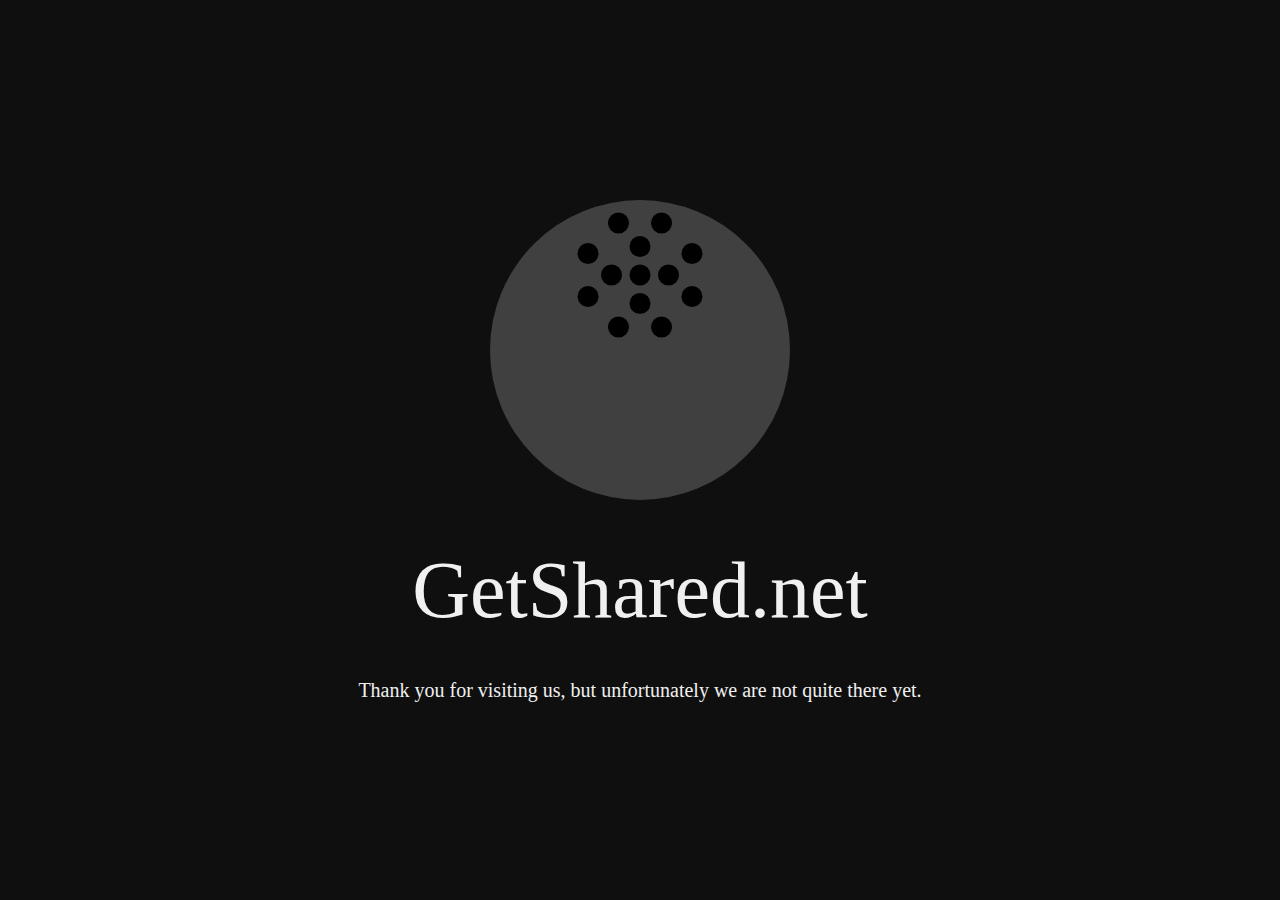
<file: index.htm>
<!DOCTYPE html>
<html lang="en">
  <head>
    <meta charset="utf-8" />
    <meta name="viewport" content="width=device-width, initial-scale=1" />
    <meta name="theme-color" content="#383339" />
    <meta name="description" content="GetShared.net | Landing page" />
    <link rel="stylesheet" href="index.css" />
    <title>GetShared.net | Welcome</title>
  </head>
  <body>
    <div>
      <div>
          <svg>
              <use xlink:href="logo.svg#getsharednet-logo"></use>
            </svg>
      </div>
        <div>
            GetShared.net
          </div>
          <div>
              Thank you for visiting us, but unfortunately we are not quite there yet.
          </div>
    </div>
  </body>
</html>
</file>
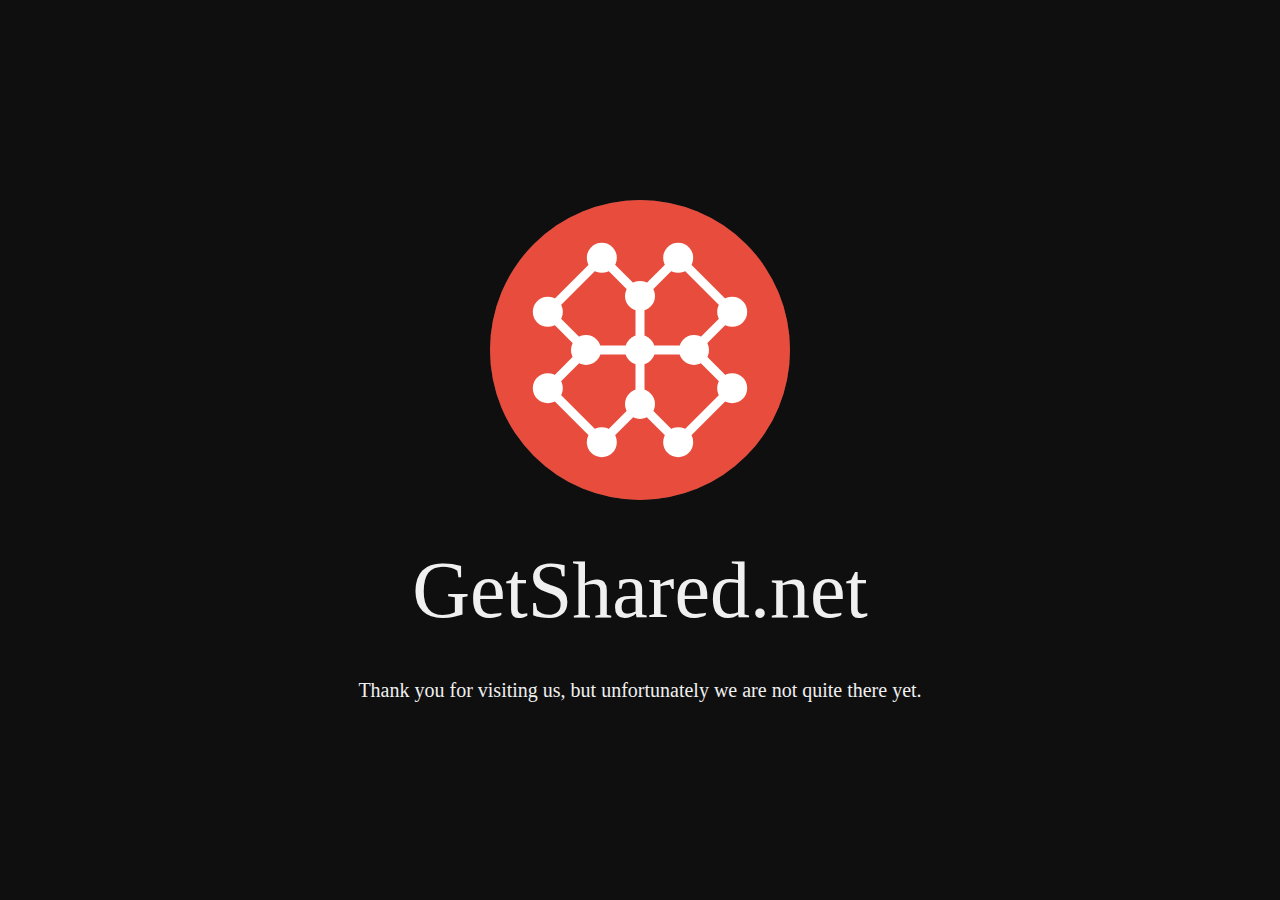
<file: index.html>
<!DOCTYPE html>
<html lang="en">
  <head>
    <meta charset="utf-8" />
    <meta name="viewport" content="width=device-width, initial-scale=1" />
    <meta name="theme-color" content="#383339" />
    <meta name="description" content="GetShared.net | Landing page" />
	<link rel="icon" type="image/x-icon" href="favicon.ico" />
    <link rel="shortcut icon" type="image/x-icon" href="favicon.ico" />
    <link rel="stylesheet" href="index.css" />
    <title>GetShared.net | Welcome</title>
    <!-- Global site tag (gtag.js) - Google Analytics -->
    <script async src="https://www.googletagmanager.com/gtag/js?id=G-TPTTQ63M3Q"></script>
    <script>
      window.dataLayer = window.dataLayer || [];
      function gtag(){dataLayer.push(arguments);}
      gtag('js', new Date());

      gtag('config', 'G-TPTTQ63M3Q');
    </script>
    <!-- Facebook Pixel Code -->
    <script>
      !function(f,b,e,v,n,t,s)
      {if(f.fbq)return;n=f.fbq=function(){n.callMethod?
              n.callMethod.apply(n,arguments):n.queue.push(arguments)};
        if(!f._fbq)f._fbq=n;n.push=n;n.loaded=!0;n.version='2.0';
        n.queue=[];t=b.createElement(e);t.async=!0;
        t.src=v;s=b.getElementsByTagName(e)[0];
        s.parentNode.insertBefore(t,s)}(window, document,'script',
              'https://connect.facebook.net/en_US/fbevents.js');
      fbq('init', '722493188257477');
      fbq('track', 'PageView');
    </script>
    <noscript><img height="1" width="1" style="display:none"
                   src="https://www.facebook.com/tr?id=722493188257477&ev=PageView&noscript=1"
    /></noscript>
    <!-- End Facebook Pixel Code -->
  </head>
  <body>
    <div>
      <div>
		<img src="logo-circle.svg" />
      </div>
        <div>
            GetShared.net
          </div>
          <div>
              Thank you for visiting us, but unfortunately we are not quite there yet.
          </div>
    </div>
  </body>
</html>
</file>
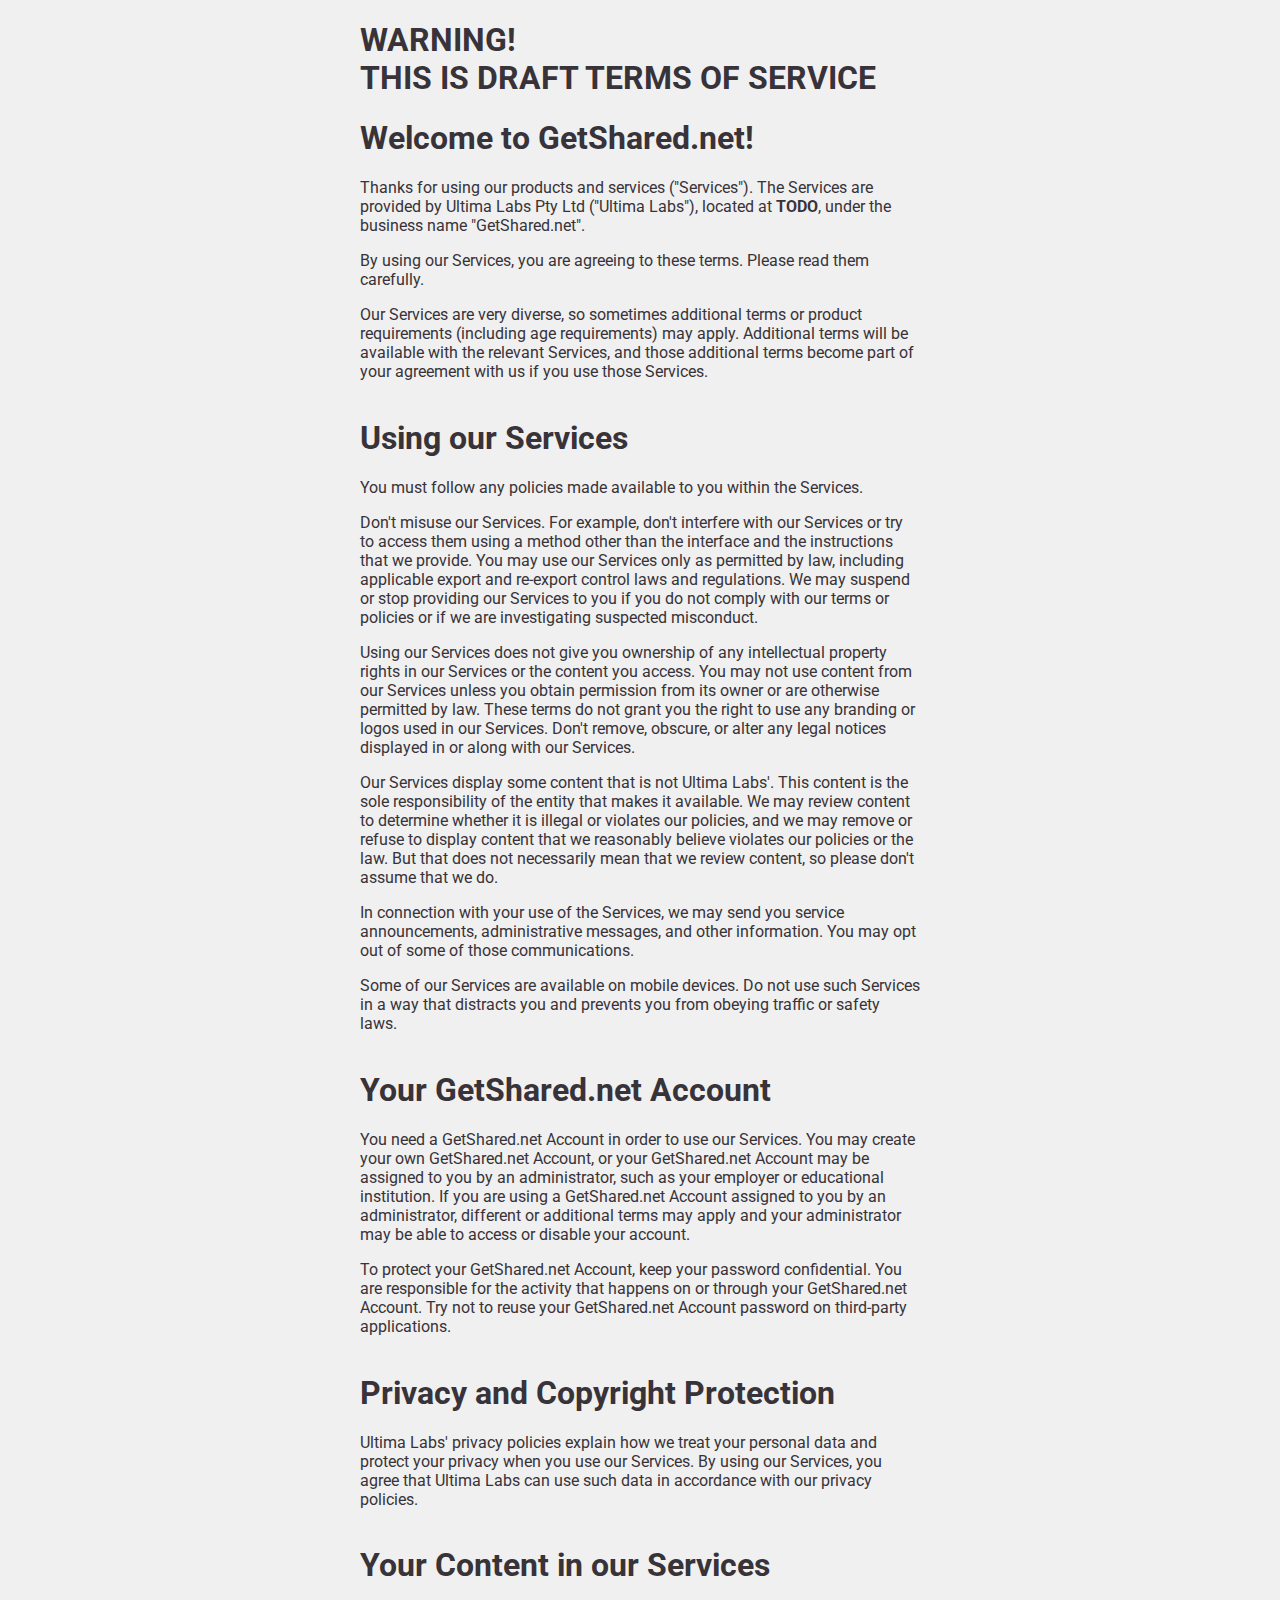
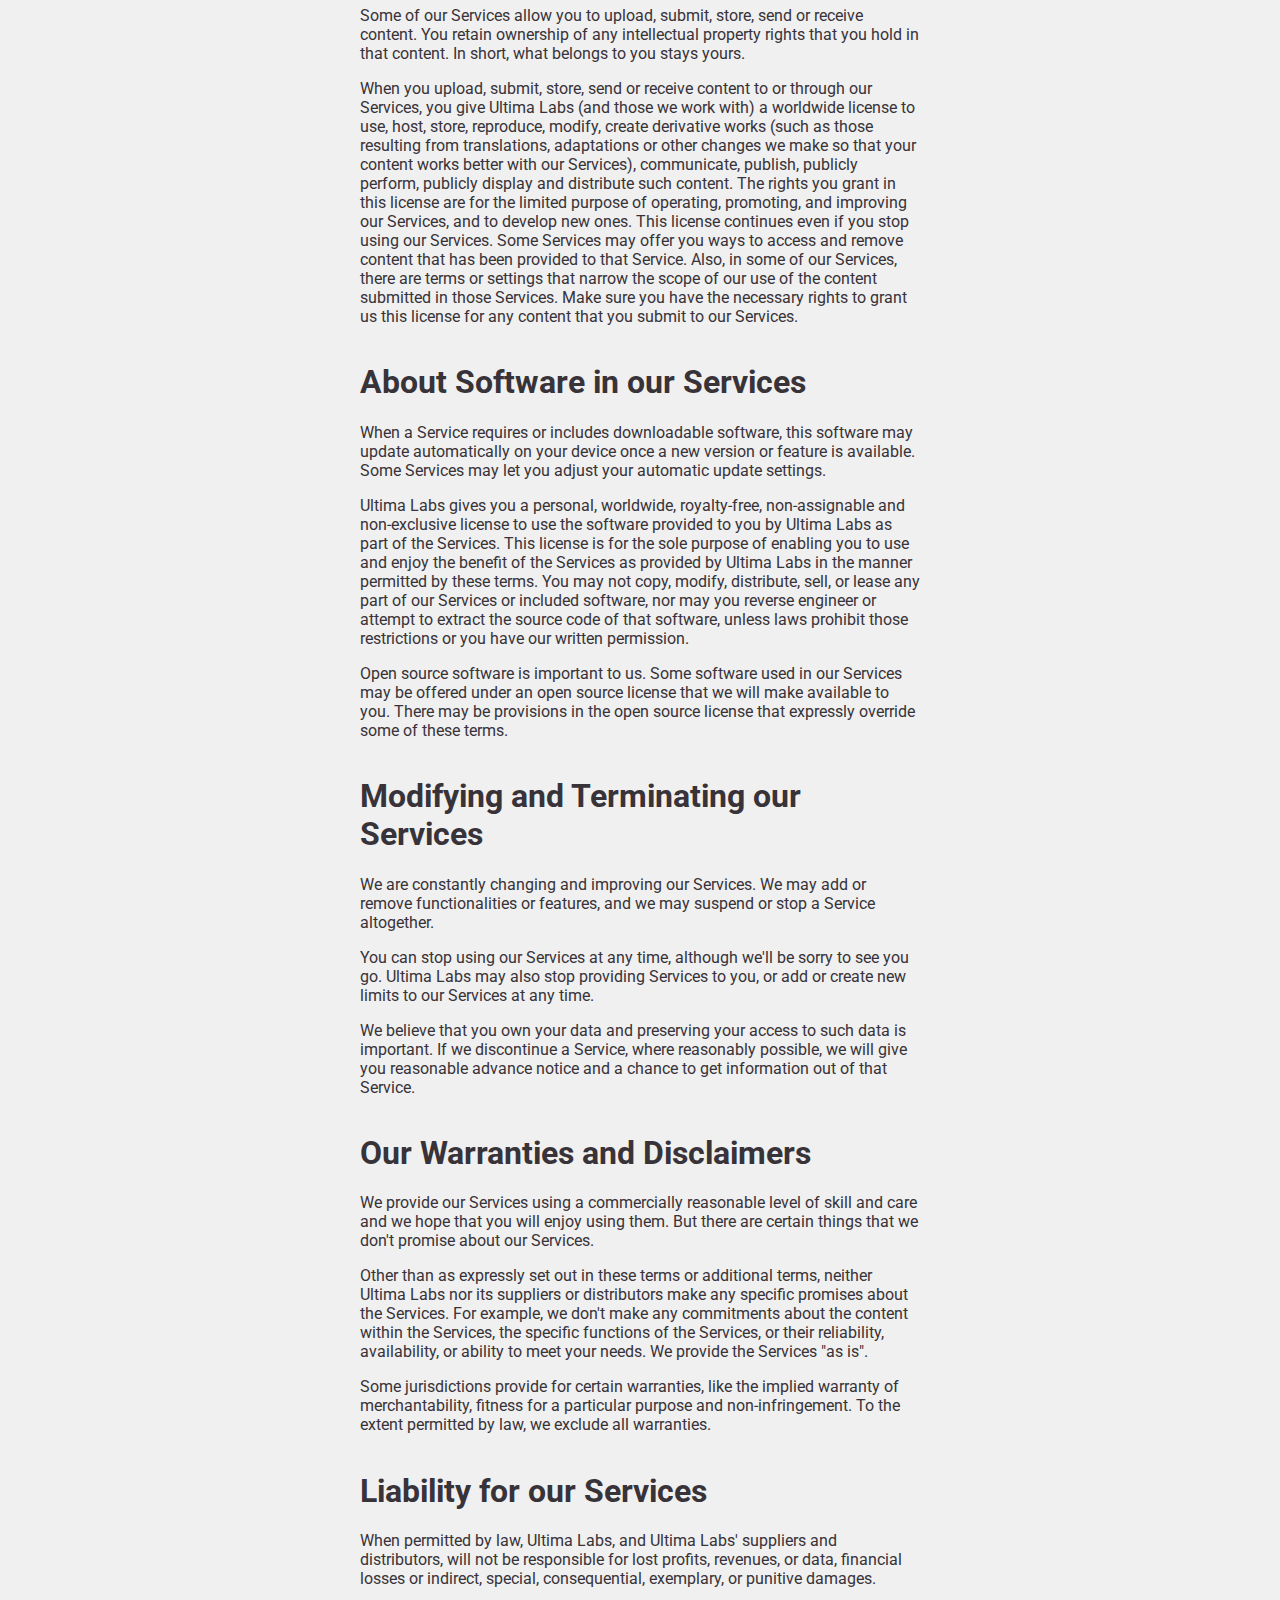
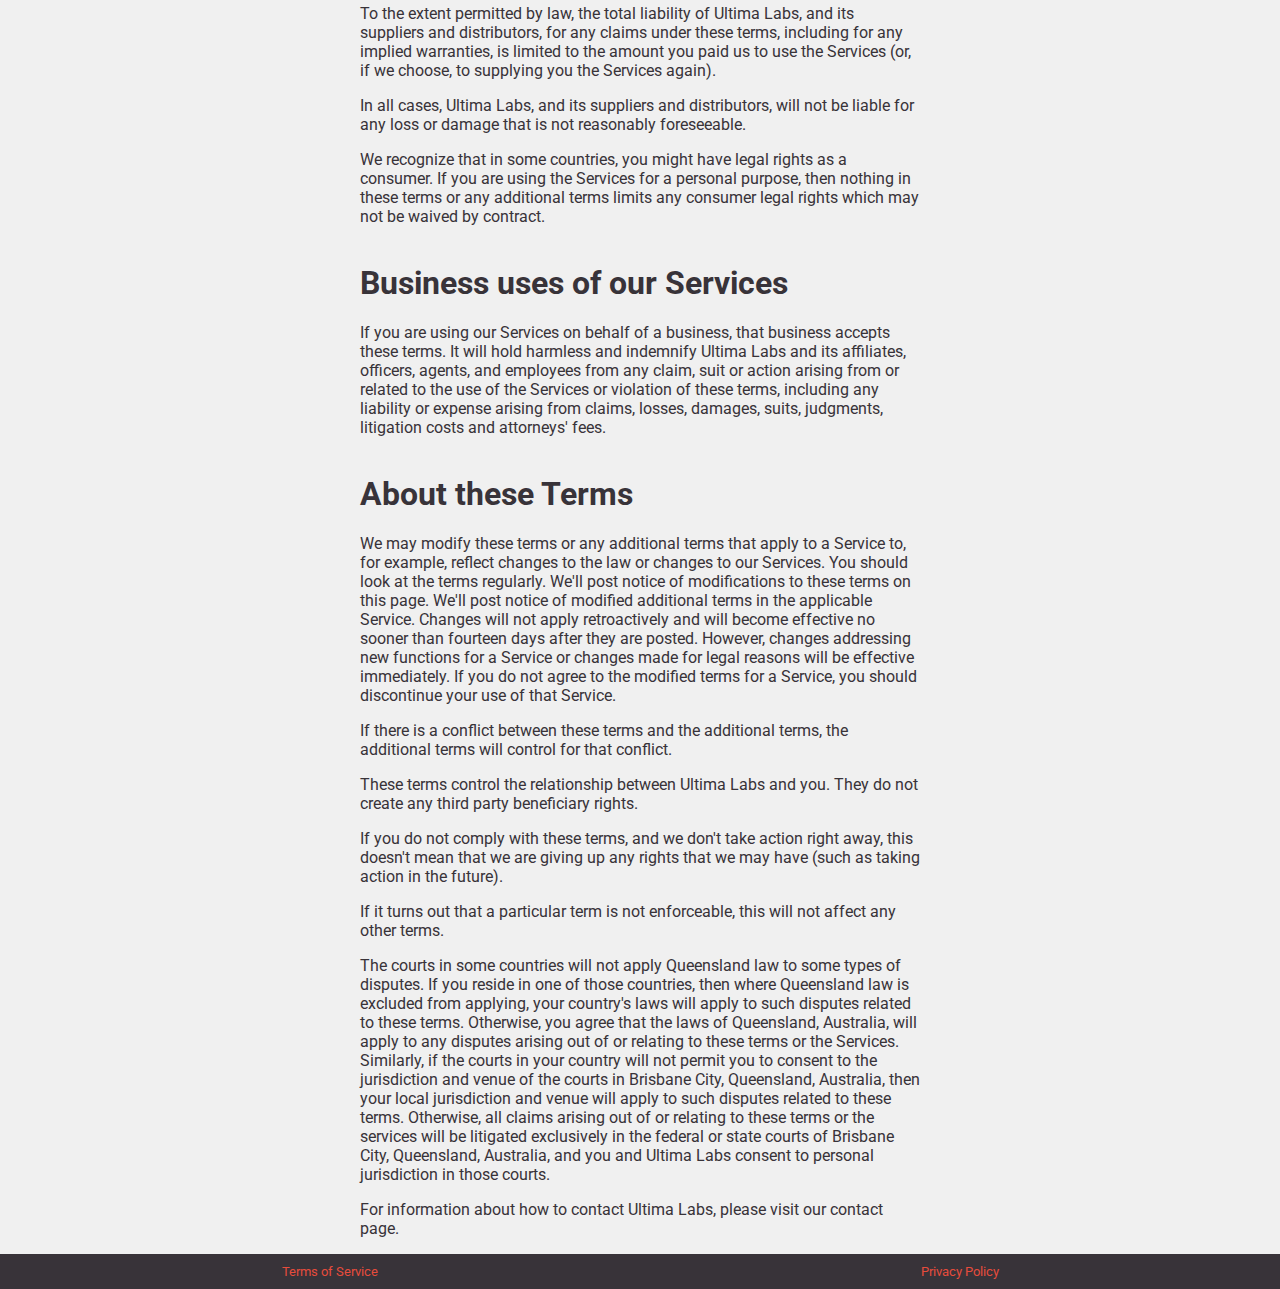
<file: terms/index.html>
<!DOCTYPE html>
<html>
  <head>
    <meta charset="utf-8" />
    <meta http-equiv="X-UA-Compatible" content="IE=edge">
    <meta name="viewport" content="width=device-width, initial-scale=1.0" />
    <meta name="viewport" content="width=device-width, initial-scale=1" />
    <meta name="theme-color" content="#383339" />
    <meta name="description" content="GetShared.net | Landing page" />
    <title>GetShared.net | Terms of Service</title>
    <link rel="icon" type="image/x-icon" href="/favicon.ico" />
    <link rel="shortcut icon" type="image/x-icon" href="/favicon.ico" />
    <link rel="stylesheet" type="text/css" href="/site.min.css" />
    <!-- Global site tag (gtag.js) - Google Analytics -->
    <script async src="https://www.googletagmanager.com/gtag/js?id=G-TPTTQ63M3Q"></script>
    <script>
      window.dataLayer = window.dataLayer || [];
      function gtag(){dataLayer.push(arguments);}
      gtag('js', new Date());

      gtag('config', 'G-TPTTQ63M3Q');
    </script>
    <!-- Facebook Pixel Code -->
    <script>
      !function(f,b,e,v,n,t,s)
      {if(f.fbq)return;n=f.fbq=function(){n.callMethod?
              n.callMethod.apply(n,arguments):n.queue.push(arguments)};
        if(!f._fbq)f._fbq=n;n.push=n;n.loaded=!0;n.version='2.0';
        n.queue=[];t=b.createElement(e);t.async=!0;
        t.src=v;s=b.getElementsByTagName(e)[0];
        s.parentNode.insertBefore(t,s)}(window, document,'script',
              'https://connect.facebook.net/en_US/fbevents.js');
      fbq('init', '722493188257477');
      fbq('track', 'PageView');
    </script>
    <noscript><img height="1" width="1" style="display:none"
                   src="https://www.facebook.com/tr?id=722493188257477&ev=PageView&noscript=1"
    /></noscript>
    <!-- End Facebook Pixel Code -->
  </head>
  <body>
  <header>

  </header>
  <main>
    <section>
      <h1>WARNING!<br/>THIS IS DRAFT TERMS OF SERVICE</h1>
      <h1>Welcome to GetShared.net!</h1>
      <p>
        Thanks for using our products and services ("Services").
        The Services are provided by Ultima Labs Pty Ltd ("Ultima Labs"), located at <strong>TODO</strong>, under the business name "GetShared.net".
      </p>
      <p>
        By using our Services, you are agreeing to these terms. Please read them carefully.
      </p>
      <p>
        Our Services are very diverse, so sometimes additional terms or product requirements (including age requirements) may apply.
        Additional terms will be available with the relevant Services, and those additional terms become part of your agreement with us if you use those Services.
      </p>
    </section>
    <section>
      <h1>Using our Services</h1>
      <p>
        You must follow any policies made available to you within the Services.
      </p>
      <p>
        Don't misuse our Services. For example, don't interfere with our Services or try to access them using a method other than the interface and the instructions that we provide.
        You may use our Services only as permitted by law, including applicable export and re-export control laws and regulations.
        We may suspend or stop providing our Services to you if you do not comply with our terms or policies or if we are investigating suspected misconduct.
      </p>
      <p>
        Using our Services does not give you ownership of any intellectual property rights in our Services or the content you access.
        You may not use content from our Services unless you obtain permission from its owner or are otherwise permitted by law.
        These terms do not grant you the right to use any branding or logos used in our Services.
        Don't remove, obscure, or alter any legal notices displayed in or along with our Services.
      </p>
      <p>
        Our Services display some content that is not Ultima Labs'.
        This content is the sole responsibility of the entity that makes it available.
        We may review content to determine whether it is illegal or violates our policies, and we may remove or refuse to display content that we reasonably believe violates our policies or the law.
        But that does not necessarily mean that we review content, so please don't assume that we do.
      </p>
      <p>
        In connection with your use of the Services, we may send you service announcements, administrative messages, and other information.
        You may opt out of some of those communications.
      </p>
      <p>
        Some of our Services are available on mobile devices.
        Do not use such Services in a way that distracts you and prevents you from obeying traffic or safety laws.
      </p>
    </section>
    <section>
      <h1>Your GetShared.net Account</h1>
      <p>
        You need a GetShared.net Account in order to use our Services.
        You may create your own GetShared.net Account, or your GetShared.net Account may be assigned to you by an administrator, such as your employer or educational institution.
        If you are using a GetShared.net Account assigned to you by an administrator, different or additional terms may apply and your administrator may be able to access or disable your account.
      </p>
      <p>
        To protect your GetShared.net Account, keep your password confidential.
        You are responsible for the activity that happens on or through your GetShared.net Account.
        Try not to reuse your GetShared.net Account password on third-party applications.
      </p>
    </section>
    <section>
      <h1>Privacy and Copyright Protection</h1>
      <p>
        Ultima Labs' privacy policies explain how we treat your personal data and protect your privacy when you use our Services.
        By using our Services, you agree that Ultima Labs can use such data in accordance with our privacy policies.
      </p>
    </section>
    <section>
      <h1>Your Content in our Services</h1>
      <p>
        Some of our Services allow you to upload, submit, store, send or receive content.
        You retain ownership of any intellectual property rights that you hold in that content.
        In short, what belongs to you stays yours.
      </p>
      <p>
        When you upload, submit, store, send or receive content to or through our Services,
        you give Ultima Labs (and those we work with) a worldwide license to use, host, store, reproduce, modify,
        create derivative works (such as those resulting from translations,
        adaptations or other changes we make so that your content works better with our Services),
        communicate, publish, publicly perform, publicly display and distribute such content.
        The rights you grant in this license are for the limited purpose of operating, promoting, and improving our Services, and to develop new ones.
        This license continues even if you stop using our Services.
        Some Services may offer you ways to access and remove content that has been provided to that Service.
        Also, in some of our Services, there are terms or settings that narrow the scope of our use of the content submitted in those Services.
        Make sure you have the necessary rights to grant us this license for any content that you submit to our Services.
      </p>
    </section>
    <section>
      <h1>About Software in our Services</h1>
      <p>
        When a Service requires or includes downloadable software, this software may update automatically on your device once a new version or feature is available.
        Some Services may let you adjust your automatic update settings.
      </p>
      <p>
        Ultima Labs gives you a personal, worldwide, royalty-free, non-assignable and non-exclusive license to use the software provided to you by Ultima Labs as part of the Services.
        This license is for the sole purpose of enabling you to use and enjoy the benefit of the Services as provided by Ultima Labs in the manner permitted by these terms.
        You may not copy, modify, distribute, sell, or lease any part of our Services or included software, nor may you reverse engineer or attempt to extract the source code of that software,
        unless laws prohibit those restrictions or you have our written permission.
      </p>
      <p>
        Open source software is important to us. Some software used in our Services may be offered under an open source license that we will make available to you.
        There may be provisions in the open source license that expressly override some of these terms.
      </p>
    </section>
    <section>
      <h1>Modifying and Terminating our Services</h1>
      <p>
        We are constantly changing and improving our Services. We may add or remove functionalities or features, and we may suspend or stop a Service altogether.
      </p>
      <p>
        You can stop using our Services at any time, although we'll be sorry to see you go.
        Ultima Labs may also stop providing Services to you, or add or create new limits to our Services at any time.
      </p>
      <p>
        We believe that you own your data and preserving your access to such data is important.
        If we discontinue a Service, where reasonably possible, we will give you reasonable advance notice and a chance to get information out of that Service.
      </p>
    </section>
    <section>
      <h1>Our Warranties and Disclaimers</h1>
      <p>
        We provide our Services using a commercially reasonable level of skill and care and we hope that you will enjoy using them.
        But there are certain things that we don't promise about our Services.
      </p>
      <p>
        Other than as expressly set out in these terms or additional terms, neither Ultima Labs nor its suppliers or distributors make any specific promises about the Services.
        For example, we don't make any commitments about the content within the Services, the specific functions of the Services, or their reliability, availability, or ability to meet your needs.
        We provide the Services "as is".
      </p>
      <p>
        Some jurisdictions provide for certain warranties, like the implied warranty of merchantability, fitness for a particular purpose and non-infringement.
        To the extent permitted by law, we exclude all warranties.
      </p>
    </section>
    <section>
      <h1>Liability for our Services</h1>
      <p>
        When permitted by law, Ultima Labs, and Ultima Labs' suppliers and distributors, will not be responsible for lost profits, revenues, or data, financial losses or indirect,
        special, consequential, exemplary, or punitive damages.
      </p>
      <p>
        To the extent permitted by law, the total liability of Ultima Labs, and its suppliers and distributors, for any claims under these terms,
        including for any implied warranties, is limited to the amount you paid us to use the Services (or, if we choose, to supplying you the Services again).
      </p>
      <p>
        In all cases, Ultima Labs, and its suppliers and distributors, will not be liable for any loss or damage that is not reasonably foreseeable.
      </p>
      <p>
        We recognize that in some countries, you might have legal rights as a consumer.
        If you are using the Services for a personal purpose, then nothing in these terms or any additional terms limits any consumer legal rights which may not be waived by contract.
      </p>
    </section>
    <section>
      <h1>Business uses of our Services</h1>
      <p>
        If you are using our Services on behalf of a business, that business accepts these terms.
        It will hold harmless and indemnify Ultima Labs and its affiliates, officers, agents, and employees from any claim,
        suit or action arising from or related to the use of the Services or violation of these terms,
        including any liability or expense arising from claims, losses, damages, suits, judgments, litigation costs and attorneys' fees.
      </p>
    </section>
    <section>
      <h1>About these Terms</h1>
      <p>
        We may modify these terms or any additional terms that apply to a Service to, for example, reflect changes to the law or changes to our Services.
        You should look at the terms regularly.
        We'll post notice of modifications to these terms on this page.
        We'll post notice of modified additional terms in the applicable Service.
        Changes will not apply retroactively and will become effective no sooner than fourteen days after they are posted.
        However, changes addressing new functions for a Service or changes made for legal reasons will be effective immediately.
        If you do not agree to the modified terms for a Service, you should discontinue your use of that Service.
      </p>
      <p>
        If there is a conflict between these terms and the additional terms, the additional terms will control for that conflict.
      </p>
      <p>
        These terms control the relationship between Ultima Labs and you.
        They do not create any third party beneficiary rights.
      </p>
      <p>
        If you do not comply with these terms, and we don't take action right away, this doesn't mean that we are giving up any rights that we may have (such as taking action in the future).
      </p>
      <p>
        If it turns out that a particular term is not enforceable, this will not affect any other terms.
      </p>
      <p>
        The courts in some countries will not apply Queensland law to some types of disputes.
        If you reside in one of those countries, then where Queensland law is excluded from applying, your country's laws will apply to such disputes related to these terms.
        Otherwise, you agree that the laws of Queensland, Australia, will apply to any disputes arising out of or relating to these terms or the Services.
        Similarly, if the courts in your country will not permit you to consent to the jurisdiction and venue of the courts in Brisbane City, Queensland, Australia,
        then your local jurisdiction and venue will apply to such disputes related to these terms.
        Otherwise, all claims arising out of or relating to these terms or the services will be litigated exclusively in the federal or state courts of Brisbane City, Queensland, Australia,
        and you and Ultima Labs consent to personal jurisdiction in those courts.
      </p>
      <p>
        For information about how to contact Ultima Labs, please visit our contact page.
      </p>
    </section>
  </main>
  <footer>
    <a href="https://getshared.net/terms">Terms of Service</a>
    <a href="https://getshared.net/privacy">Privacy Policy</a>
  </footer>
  </body>
</html>
</file>
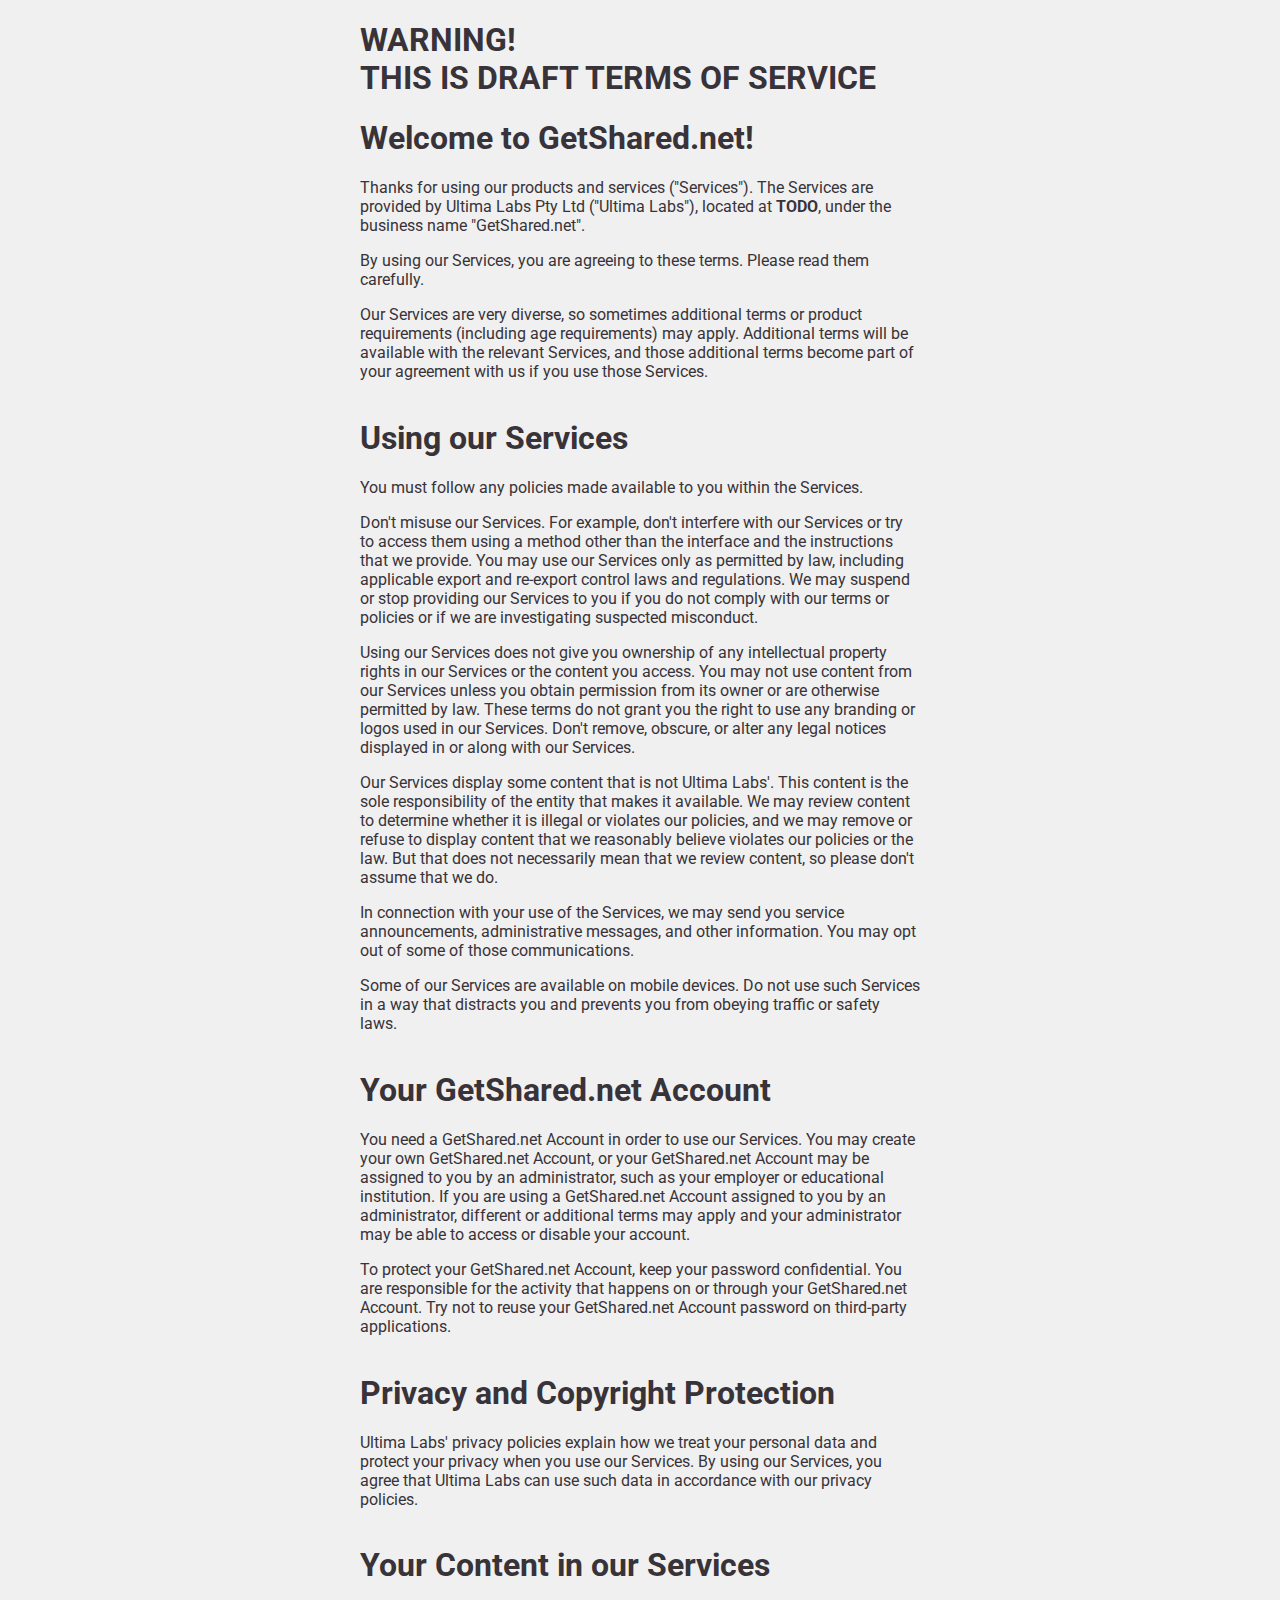
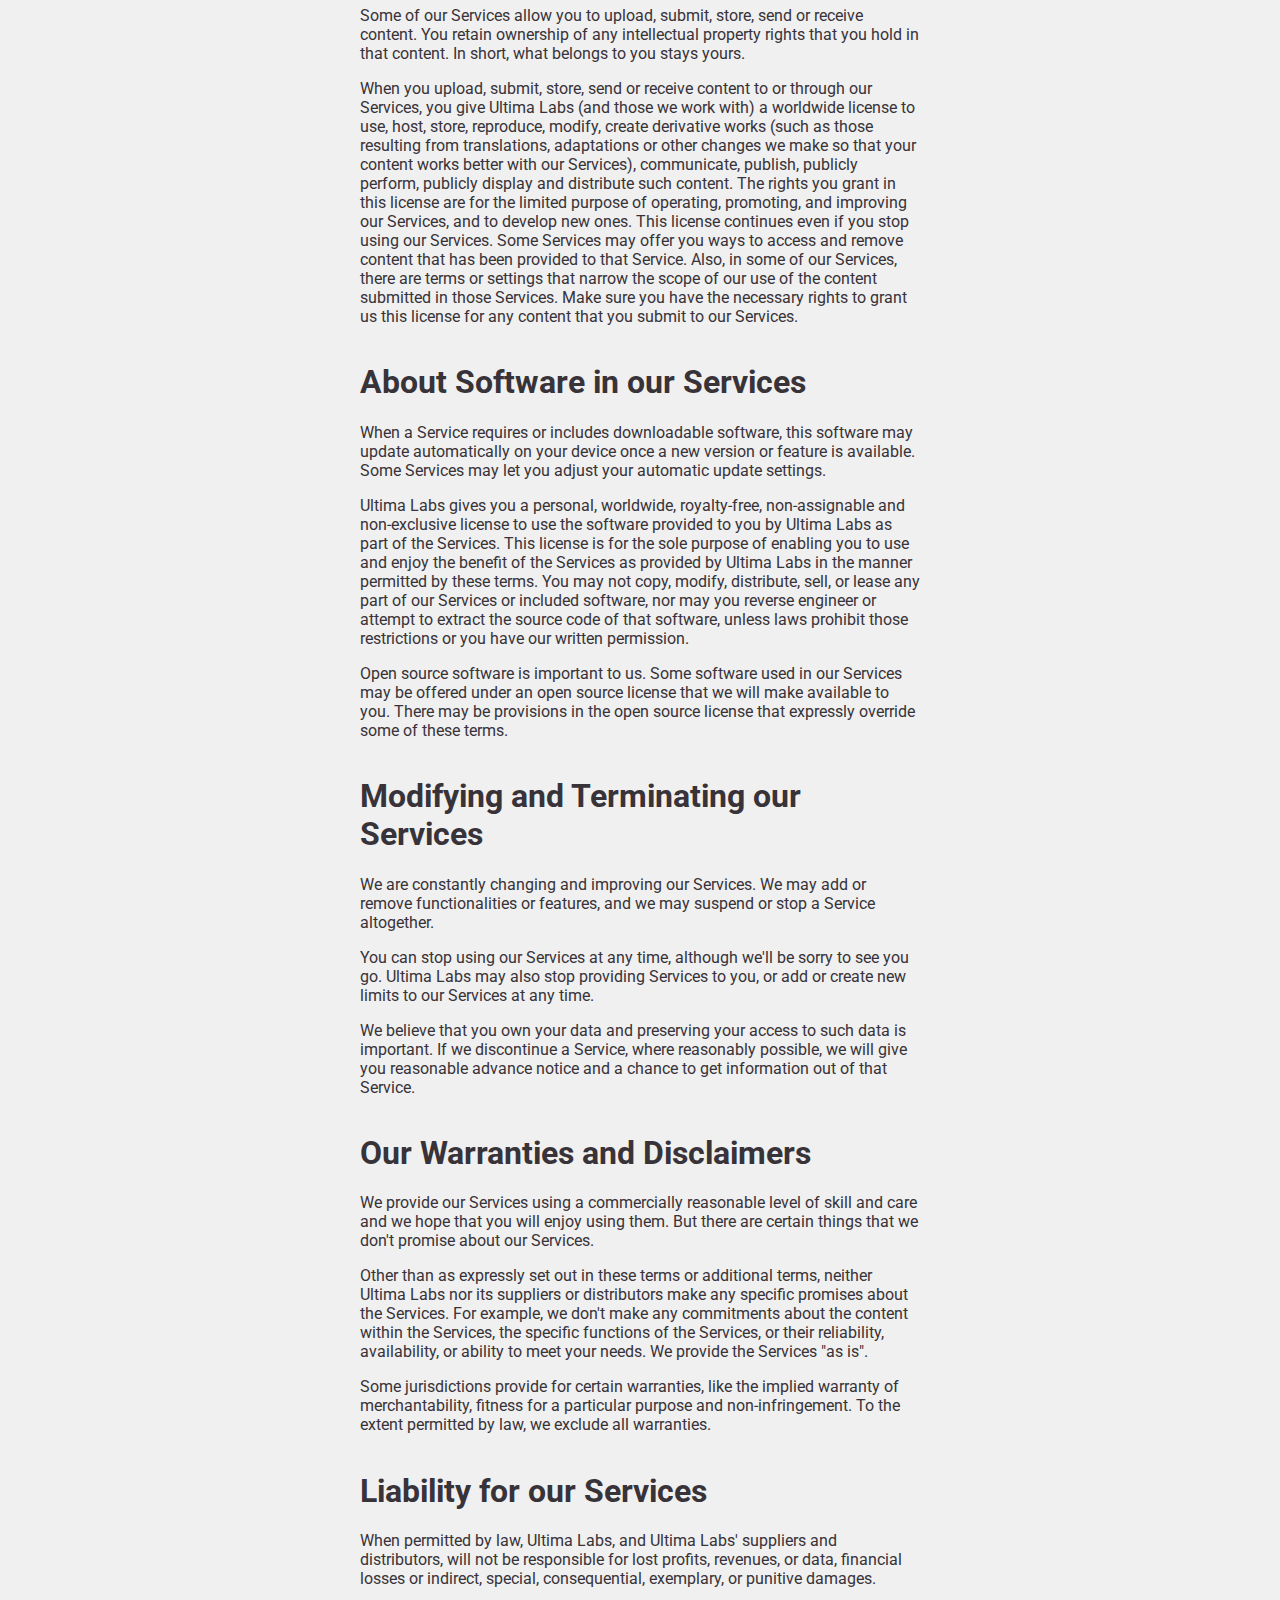
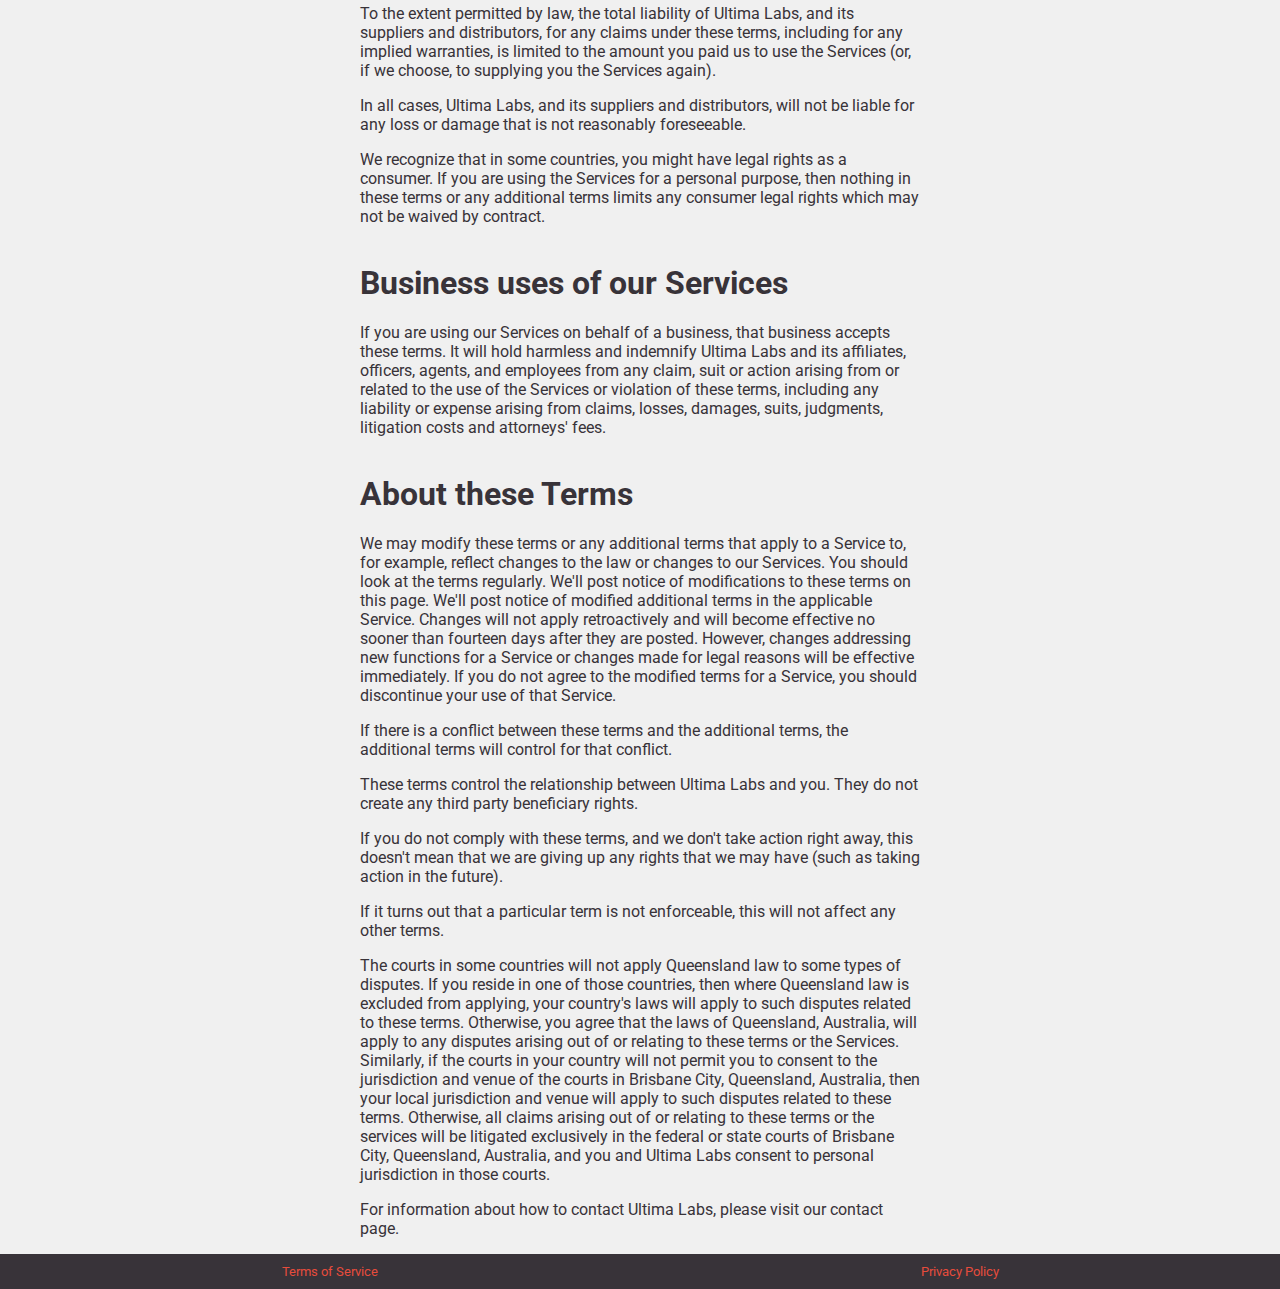
<file: terms.html>
<!DOCTYPE html>
<html>
  <head>
    <meta charset="utf-8" />
    <meta http-equiv="X-UA-Compatible" content="IE=edge">
    <meta name="viewport" content="width=device-width, initial-scale=1.0" />
    <meta name="viewport" content="width=device-width, initial-scale=1" />
    <meta name="theme-color" content="#383339" />
    <meta name="description" content="GetShared.net | Landing page" />
    <title>GetShared.net | Welcome</title>
    <link rel="icon" type="image/x-icon" href="favicon.ico" />
    <link rel="shortcut icon" type="image/x-icon" href="favicon.ico" />
    <link rel="stylesheet" type="text/css" href="site.min.css" />
    <!-- Global site tag (gtag.js) - Google Analytics -->
    <script async src="https://www.googletagmanager.com/gtag/js?id=G-TPTTQ63M3Q"></script>
    <script>
      window.dataLayer = window.dataLayer || [];
      function gtag(){dataLayer.push(arguments);}
      gtag('js', new Date());

      gtag('config', 'G-TPTTQ63M3Q');
    </script>
    <!-- Facebook Pixel Code -->
    <script>
      !function(f,b,e,v,n,t,s)
      {if(f.fbq)return;n=f.fbq=function(){n.callMethod?
              n.callMethod.apply(n,arguments):n.queue.push(arguments)};
        if(!f._fbq)f._fbq=n;n.push=n;n.loaded=!0;n.version='2.0';
        n.queue=[];t=b.createElement(e);t.async=!0;
        t.src=v;s=b.getElementsByTagName(e)[0];
        s.parentNode.insertBefore(t,s)}(window, document,'script',
              'https://connect.facebook.net/en_US/fbevents.js');
      fbq('init', '722493188257477');
      fbq('track', 'PageView');
    </script>
    <noscript><img height="1" width="1" style="display:none"
                   src="https://www.facebook.com/tr?id=722493188257477&ev=PageView&noscript=1"
    /></noscript>
    <!-- End Facebook Pixel Code -->
  </head>
  <body>
  <header>

  </header>
  <main>
    <section>
      <h1>WARNING!<br/>THIS IS DRAFT TERMS OF SERVICE</h1>
      <h1>Welcome to GetShared.net!</h1>
      <p>
        Thanks for using our products and services ("Services").
        The Services are provided by Ultima Labs Pty Ltd ("Ultima Labs"), located at <strong>TODO</strong>, under the business name "GetShared.net".
      </p>
      <p>
        By using our Services, you are agreeing to these terms. Please read them carefully.
      </p>
      <p>
        Our Services are very diverse, so sometimes additional terms or product requirements (including age requirements) may apply.
        Additional terms will be available with the relevant Services, and those additional terms become part of your agreement with us if you use those Services.
      </p>
    </section>
    <section>
      <h1>Using our Services</h1>
      <p>
        You must follow any policies made available to you within the Services.
      </p>
      <p>
        Don't misuse our Services. For example, don't interfere with our Services or try to access them using a method other than the interface and the instructions that we provide.
        You may use our Services only as permitted by law, including applicable export and re-export control laws and regulations.
        We may suspend or stop providing our Services to you if you do not comply with our terms or policies or if we are investigating suspected misconduct.
      </p>
      <p>
        Using our Services does not give you ownership of any intellectual property rights in our Services or the content you access.
        You may not use content from our Services unless you obtain permission from its owner or are otherwise permitted by law.
        These terms do not grant you the right to use any branding or logos used in our Services.
        Don't remove, obscure, or alter any legal notices displayed in or along with our Services.
      </p>
      <p>
        Our Services display some content that is not Ultima Labs'.
        This content is the sole responsibility of the entity that makes it available.
        We may review content to determine whether it is illegal or violates our policies, and we may remove or refuse to display content that we reasonably believe violates our policies or the law.
        But that does not necessarily mean that we review content, so please don't assume that we do.
      </p>
      <p>
        In connection with your use of the Services, we may send you service announcements, administrative messages, and other information.
        You may opt out of some of those communications.
      </p>
      <p>
        Some of our Services are available on mobile devices.
        Do not use such Services in a way that distracts you and prevents you from obeying traffic or safety laws.
      </p>
    </section>
    <section>
      <h1>Your GetShared.net Account</h1>
      <p>
        You need a GetShared.net Account in order to use our Services.
        You may create your own GetShared.net Account, or your GetShared.net Account may be assigned to you by an administrator, such as your employer or educational institution.
        If you are using a GetShared.net Account assigned to you by an administrator, different or additional terms may apply and your administrator may be able to access or disable your account.
      </p>
      <p>
        To protect your GetShared.net Account, keep your password confidential.
        You are responsible for the activity that happens on or through your GetShared.net Account.
        Try not to reuse your GetShared.net Account password on third-party applications.
      </p>
    </section>
    <section>
      <h1>Privacy and Copyright Protection</h1>
      <p>
        Ultima Labs' privacy policies explain how we treat your personal data and protect your privacy when you use our Services.
        By using our Services, you agree that Ultima Labs can use such data in accordance with our privacy policies.
      </p>
    </section>
    <section>
      <h1>Your Content in our Services</h1>
      <p>
        Some of our Services allow you to upload, submit, store, send or receive content.
        You retain ownership of any intellectual property rights that you hold in that content.
        In short, what belongs to you stays yours.
      </p>
      <p>
        When you upload, submit, store, send or receive content to or through our Services,
        you give Ultima Labs (and those we work with) a worldwide license to use, host, store, reproduce, modify,
        create derivative works (such as those resulting from translations,
        adaptations or other changes we make so that your content works better with our Services),
        communicate, publish, publicly perform, publicly display and distribute such content.
        The rights you grant in this license are for the limited purpose of operating, promoting, and improving our Services, and to develop new ones.
        This license continues even if you stop using our Services.
        Some Services may offer you ways to access and remove content that has been provided to that Service.
        Also, in some of our Services, there are terms or settings that narrow the scope of our use of the content submitted in those Services.
        Make sure you have the necessary rights to grant us this license for any content that you submit to our Services.
      </p>
    </section>
    <section>
      <h1>About Software in our Services</h1>
      <p>
        When a Service requires or includes downloadable software, this software may update automatically on your device once a new version or feature is available.
        Some Services may let you adjust your automatic update settings.
      </p>
      <p>
        Ultima Labs gives you a personal, worldwide, royalty-free, non-assignable and non-exclusive license to use the software provided to you by Ultima Labs as part of the Services.
        This license is for the sole purpose of enabling you to use and enjoy the benefit of the Services as provided by Ultima Labs in the manner permitted by these terms.
        You may not copy, modify, distribute, sell, or lease any part of our Services or included software, nor may you reverse engineer or attempt to extract the source code of that software,
        unless laws prohibit those restrictions or you have our written permission.
      </p>
      <p>
        Open source software is important to us. Some software used in our Services may be offered under an open source license that we will make available to you.
        There may be provisions in the open source license that expressly override some of these terms.
      </p>
    </section>
    <section>
      <h1>Modifying and Terminating our Services</h1>
      <p>
        We are constantly changing and improving our Services. We may add or remove functionalities or features, and we may suspend or stop a Service altogether.
      </p>
      <p>
        You can stop using our Services at any time, although we'll be sorry to see you go.
        Ultima Labs may also stop providing Services to you, or add or create new limits to our Services at any time.
      </p>
      <p>
        We believe that you own your data and preserving your access to such data is important.
        If we discontinue a Service, where reasonably possible, we will give you reasonable advance notice and a chance to get information out of that Service.
      </p>
    </section>
    <section>
      <h1>Our Warranties and Disclaimers</h1>
      <p>
        We provide our Services using a commercially reasonable level of skill and care and we hope that you will enjoy using them.
        But there are certain things that we don't promise about our Services.
      </p>
      <p>
        Other than as expressly set out in these terms or additional terms, neither Ultima Labs nor its suppliers or distributors make any specific promises about the Services.
        For example, we don't make any commitments about the content within the Services, the specific functions of the Services, or their reliability, availability, or ability to meet your needs.
        We provide the Services "as is".
      </p>
      <p>
        Some jurisdictions provide for certain warranties, like the implied warranty of merchantability, fitness for a particular purpose and non-infringement.
        To the extent permitted by law, we exclude all warranties.
      </p>
    </section>
    <section>
      <h1>Liability for our Services</h1>
      <p>
        When permitted by law, Ultima Labs, and Ultima Labs' suppliers and distributors, will not be responsible for lost profits, revenues, or data, financial losses or indirect,
        special, consequential, exemplary, or punitive damages.
      </p>
      <p>
        To the extent permitted by law, the total liability of Ultima Labs, and its suppliers and distributors, for any claims under these terms,
        including for any implied warranties, is limited to the amount you paid us to use the Services (or, if we choose, to supplying you the Services again).
      </p>
      <p>
        In all cases, Ultima Labs, and its suppliers and distributors, will not be liable for any loss or damage that is not reasonably foreseeable.
      </p>
      <p>
        We recognize that in some countries, you might have legal rights as a consumer.
        If you are using the Services for a personal purpose, then nothing in these terms or any additional terms limits any consumer legal rights which may not be waived by contract.
      </p>
    </section>
    <section>
      <h1>Business uses of our Services</h1>
      <p>
        If you are using our Services on behalf of a business, that business accepts these terms.
        It will hold harmless and indemnify Ultima Labs and its affiliates, officers, agents, and employees from any claim,
        suit or action arising from or related to the use of the Services or violation of these terms,
        including any liability or expense arising from claims, losses, damages, suits, judgments, litigation costs and attorneys' fees.
      </p>
    </section>
    <section>
      <h1>About these Terms</h1>
      <p>
        We may modify these terms or any additional terms that apply to a Service to, for example, reflect changes to the law or changes to our Services.
        You should look at the terms regularly.
        We'll post notice of modifications to these terms on this page.
        We'll post notice of modified additional terms in the applicable Service.
        Changes will not apply retroactively and will become effective no sooner than fourteen days after they are posted.
        However, changes addressing new functions for a Service or changes made for legal reasons will be effective immediately.
        If you do not agree to the modified terms for a Service, you should discontinue your use of that Service.
      </p>
      <p>
        If there is a conflict between these terms and the additional terms, the additional terms will control for that conflict.
      </p>
      <p>
        These terms control the relationship between Ultima Labs and you.
        They do not create any third party beneficiary rights.
      </p>
      <p>
        If you do not comply with these terms, and we don't take action right away, this doesn't mean that we are giving up any rights that we may have (such as taking action in the future).
      </p>
      <p>
        If it turns out that a particular term is not enforceable, this will not affect any other terms.
      </p>
      <p>
        The courts in some countries will not apply Queensland law to some types of disputes.
        If you reside in one of those countries, then where Queensland law is excluded from applying, your country's laws will apply to such disputes related to these terms.
        Otherwise, you agree that the laws of Queensland, Australia, will apply to any disputes arising out of or relating to these terms or the Services.
        Similarly, if the courts in your country will not permit you to consent to the jurisdiction and venue of the courts in Brisbane City, Queensland, Australia,
        then your local jurisdiction and venue will apply to such disputes related to these terms.
        Otherwise, all claims arising out of or relating to these terms or the services will be litigated exclusively in the federal or state courts of Brisbane City, Queensland, Australia,
        and you and Ultima Labs consent to personal jurisdiction in those courts.
      </p>
      <p>
        For information about how to contact Ultima Labs, please visit our contact page.
      </p>
    </section>
  </main>
  <footer>
    <a href="https://getshared.net/terms">Terms of Service</a>
    <a href="https://getshared.net/privacy">Privacy Policy</a>
  </footer>
  </body>
</html>
</file>
<file: index.css>
:root {
    font-size: 62.5%;
}

body {
    display: flex;
    flex-flow: row;
    align-items: center;
    background-color: #0f0f0f;
    position: absolute;
    height: 100%;
    width: 100%;
    margin: 0;
}

body > div {
    display: flex;
    flex-flow: column;
    align-items: center;
    flex-basis: 100%;
}

body > div > :first-child {
    flex: 30rem;
    height: 30rem;
    background-color: #404040;
    border-radius: 15rem;
}

body > div > :not(:last-child):not(:first-child) {
    flex: 100%;
    margin-top: 5rem;
}

body > div > :last-child {
    flex: 100%;
    margin-top: 5rem;
}

img {
    width: 30rem;
    height: 30rem;
}

line {
    stroke: red;
    stroke-width: 10px;
}

body > div > div {
    display: inline;
    vertical-align: middle;
}

body > div > :not(:last-child):not(:first-child)  {
    flex-basis: 100%;
    font-size: 8rem;
    line-height: 8rem;
    font-family: Calibri;
    text-align: center;
    vertical-align: middle;
    color:#f0f0f0;
}

body > div > :last-child {
    flex-basis: 100%;
    font-size: 2rem;
    line-height: 2rem;
    font-family: Calibri;
    text-align: center;
    vertical-align: middle;
    color:#f0f0f0;
    padding-left: 10rem;
    padding-right: 10rem;
}
</file>
<file: site.min.css>
@import url(https://fonts.googleapis.com/css?family=Roboto:100,300,400,500,700,900&display=swap);.font-family-base{font-family:Roboto,sans-serif!important}.font-family-h1{font-family:Roboto,sans-serif!important}.font-family-h2{font-family:Roboto,sans-serif!important}.font-family-h3{font-family:Roboto,sans-serif!important}.font-family-h4{font-family:Roboto,sans-serif!important}.font-family-h5{font-family:Roboto,sans-serif!important}.font-family-h6{font-family:Roboto,sans-serif!important}.font-weight-thin{font-weight:100!important}.font-weight-light{font-weight:300!important}.font-weight-base{font-weight:400!important}.font-weight-bold{font-weight:700!important}.font-weight-heavy{font-weight:900!important}.font-weight-h1{font-weight:700!important}.font-weight-h2{font-weight:700!important}.font-weight-h3{font-weight:700!important}.font-weight-h4{font-weight:400!important}.font-weight-h5{font-weight:400!important}.font-weight-h6{font-weight:400!important}.font-style-normal{font-style:normal!important}.font-style-italic{font-style:italic!important}.font-style-h1{font-style:normal!important}.font-style-h2{font-style:normal!important}.font-style-h3{font-style:normal!important}.font-style-h4{font-style:normal!important}.font-style-h5{font-style:normal!important}.font-style-h6{font-style:normal!important}.font-size-tiny{font-size:1rem!important}.font-size-small{font-size:1.3rem!important}.font-size-base{font-size:1.6rem!important}.font-size-large{font-size:1.9rem!important}.font-size-huge{font-size:2.2rem!important}.font-size-h1{font-size:3.2rem!important}.font-size-h2{font-size:2.8rem!important}.font-size-h3{font-size:2.4rem!important}.font-size-h4{font-size:2.4rem!important}.font-size-h5{font-size:2rem!important}.font-size-h6{font-size:1.6rem!important}:root{font-size:62.5%}html{font-family:Roboto,sans-serif;font-weight:400;font-style:normal;font-size:1.6rem;background-color:#fff;color:#383339;height:100%;padding:0;margin:0}body{font-family:Roboto,sans-serif;font-weight:400;font-style:normal;font-size:1.6rem;background-color:#fff;color:#383339;height:100%;padding:0;margin:0}main{width:100%;background-color:#f0f0f0}blockquote{font-weight:300!important}strong{font-weight:700!important}.h1,h1{font-family:Roboto,sans-serif;font-weight:700;font-style:normal;font-size:3.2rem}.h2,h2{font-family:Roboto,sans-serif;font-weight:700;font-style:normal;font-size:2.8rem}.h3,h3{font-family:Roboto,sans-serif;font-weight:700;font-style:normal;font-size:2.4rem}.h4,h4{font-family:Roboto,sans-serif;font-weight:400;font-style:normal;font-size:2.4rem}.h5,h5{font-family:Roboto,sans-serif;font-weight:400;font-style:normal;font-size:2rem}.h6,h6{font-family:Roboto,sans-serif;font-weight:400;font-style:normal;font-size:1.6rem}p{font-family:Roboto,sans-serif;font-weight:400;font-style:normal;font-size:1.6rem}a{cursor:pointer;color:#e74c3c;text-decoration:none}a:hover{text-decoration:underline;text-underline-position:1rem}a:visited{color:#3e393f}a[target="_blank"]:after{content:"";display:inline-block}a.symbolic{text-decoration:none!important;color:#3e393f}a.symbolic:hover{color:#e74c3c}a.symbolic:visited{color:#3e393f}a.button,button,input[type=button],input[type=submit]{font-family:Roboto,sans-serif;font-weight:400;font-style:normal;font-size:1.6rem;display:inline;border:.1rem solid #383339;background:#fff;border-radius:.4rem;color:#383339;padding:1rem 2rem;text-decoration:none}a.button:disabled,button:disabled,input[type=button]:disabled,input[type=submit]:disabled{color:#a49da6;border-color:#a49da6}a.button.accent,button.accent,input[type=button].accent,input[type=submit].accent{border-color:#e74c3c;color:#e74c3c}a.button.accent:disabled,button.accent:disabled,input[type=button].accent:disabled,input[type=submit].accent:disabled{color:#a49da6;border-color:#a49da6}a.button.primary,button.primary,input[type=button].primary,input[type=submit].primary{background:#383339;color:#fff}a.button.primary:disabled,button.primary:disabled,input[type=button].primary:disabled,input[type=submit].primary:disabled{background:#a49da6}a.button.primary.accent,button.primary.accent,input[type=button].primary.accent,input[type=submit].primary.accent{background:#e74c3c}a.button.primary.accent:disabled,button.primary.accent:disabled,input[type=button].primary.accent:disabled,input[type=submit].primary.accent:disabled{background:#a49da6}input,textarea{font-family:Roboto,sans-serif;font-weight:400;font-style:normal;font-size:1.6rem;border:.1rem solid #383339;border-radius:0;padding:1rem}input:focus,textarea:focus{outline-offset:.2rem;outline-color:#e74c3c}@font-face{font-family:icomoon;src:url(../fonts/icomoon.eot?3y3t3w);src:url(../fonts/icomoon.eot?3y3t3w#iefix) format("embedded-opentype"),url(../fonts/icomoon.ttf?3y3t3w) format("truetype"),url(../fonts/icomoon.woff?3y3t3w) format("woff"),url(../fonts/icomoon.svg?3y3t3w#icomoon) format("svg");font-weight:400;font-style:normal;font-display:block}.sr-only{position:absolute;width:1px;height:1px;margin:-1px;padding:0;overflow:hidden;clip:rect(0,0,0,0);border:0}body{display:flex;flex-flow:column}main,noscript{flex:100%;display:flex;flex-flow:column;align-items:center;align-content:center;justify-content:center;background-color:#f0f0f0}main section,noscript section{width:600px}main section>*,noscript section>*{padding-left:2rem;padding-right:2rem}main section>a,noscript section>a{display:inline-block;margin-left:2rem;margin-right:2rem}footer{background-color:#383339;padding:1rem;font-family:Roboto,sans-serif;font-size:1.3rem;display:flex;flex-flow:row wrap}footer>*{flex:1 0 auto;text-align:center}header{height:5rem;background-color:#383339}form{display:flex;flex-flow:column}form>*{flex:100%}form fieldset{display:flex;flex-flow:column;padding:0;border:0}form fieldset>*{flex:100%}form fieldset>div{display:flex;flex-flow:column}form fieldset>div:not(:first-child){margin-top:1rem}form .username{position:relative}form .username:before{position:absolute;font-family:icomoon;font-size:1.6rem;font-weight:700;left:1rem;line-height:4.2rem;content:"\e901"}form .password{position:relative}form .password:before{position:absolute;font-family:icomoon;font-size:1.6rem;font-weight:700;left:1rem;line-height:4.2rem;content:"\e900"}form input[type=email],form input[type=password],form input[type=text]{border:1px solid #a3adb2;box-shadow:inset 0 1px 1px rgba(0,0,0,.075);height:4.2rem;padding:0 1rem 0 3.6rem;border-radius:.3rem}form input[type=email]:focus,form input[type=password]:focus,form input[type=text]:focus{border-color:#66512c;box-shadow:inset 0 1px 1px rgba(0,0,0,.075),0 0 6px #e74c3c;outline:0!important}@media (max-width:600px){main section,noscript section{width:100%!important}}ul.signin-external{list-style:none;text-align:center}ul.signin-external li{display:inline;margin-left:1rem;margin-right:1rem}ul.signin-external li.facebook a:before{text-decoration:none;line-height:4.2rem;font-family:icomoon;font-size:3.2rem;font-weight:700;content:"\ea91"}ul.signin-external li.google a:before{text-decoration:none;line-height:4.2rem;font-family:icomoon;font-size:3.2rem;font-weight:700;content:"\ea88"}ul.signin-external li.apple a:before{text-decoration:none;line-height:4.2rem;font-family:icomoon;font-size:3.2rem;font-weight:700;content:"\eabe"}ul.signin-external li.windows a:before{text-decoration:none;line-height:4.2rem;font-family:icomoon;font-size:3.2rem;font-weight:700;content:"\eac2"}.grecaptcha-badge{visibility:hidden}
/*# sourceMappingURL=site.min.css.map */
</file>
